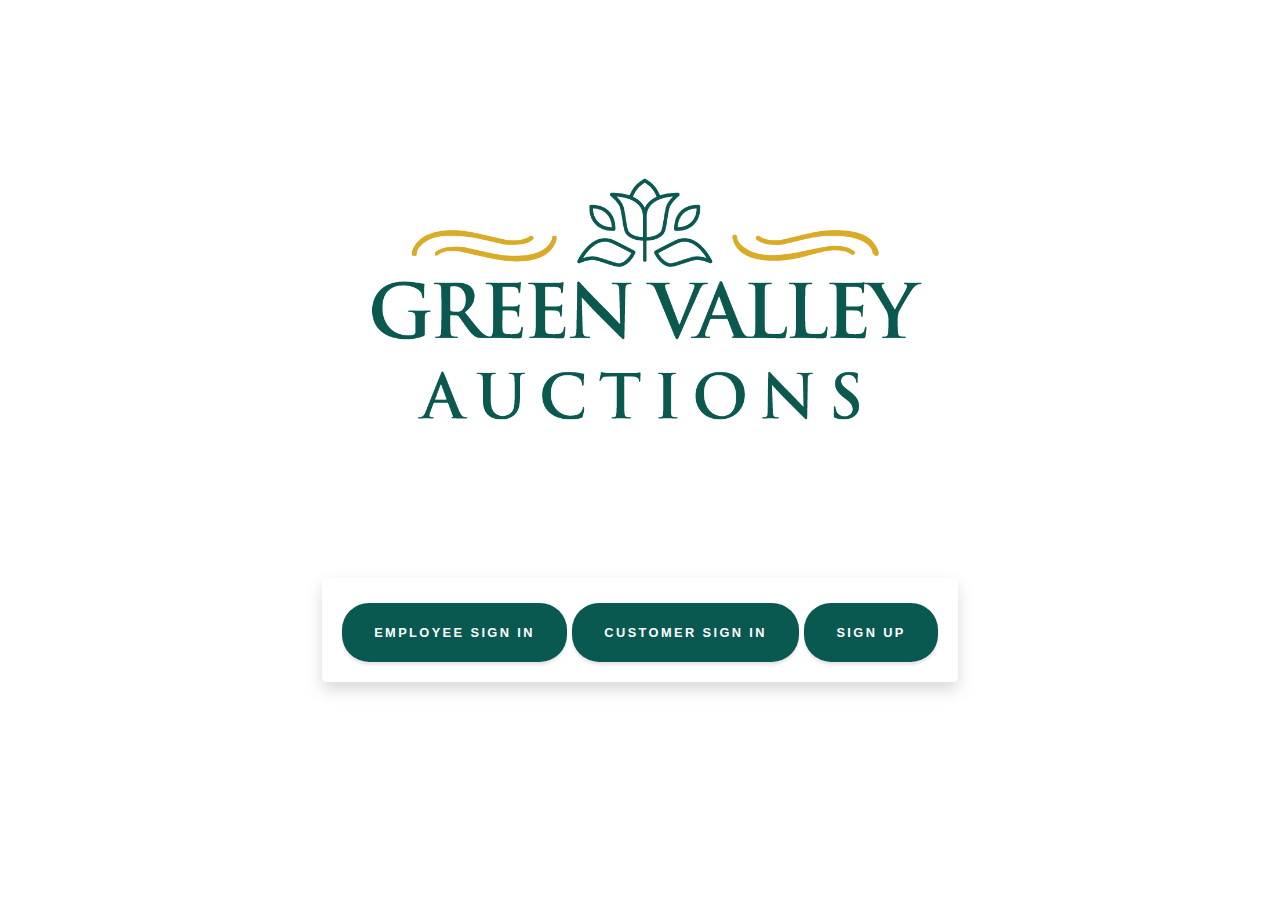
<file: index.html>
<!DOCTYPE html>

<html lang="en-US">

<head>
    <title>Green Valley Auctions</title>
    <meta charset="UTF-8">
    <meta name="viewport" content="width=device-width, initial-scale=1.0">
    <link rel="stylesheet" href="css/styles.css">
    <link rel="stylesheet" href="css/custom-styles.css">
</head>

<body>
    <header>
        <img class="main-logo" src="assets/img/Logos/GVALogo_Green.png"
            alt="Green Valley Auctions Logo">
    </header>
    <div class="row">
        <form id="form_login">
            <div class="container-fluid">
                <div class="row">
                    <aside class="col-md-5.5 mx-auto">
                        <div class="card shadow border-0">
                            <article class="card-body">
                                <a href="employee/employee-login.html" class="btn btn-primary cust">Employee Sign In</a>
                                <a href="customer/customer-login.html" class="btn btn-primary cust">Customer Sign In</a>
                                <a href="" class="btn btn-primary cust">Sign Up</a>
                            </article>
                        </div>
                    </aside>
                </div>
            </div>
        </form>
    </div>
</body>

</html>
</file>
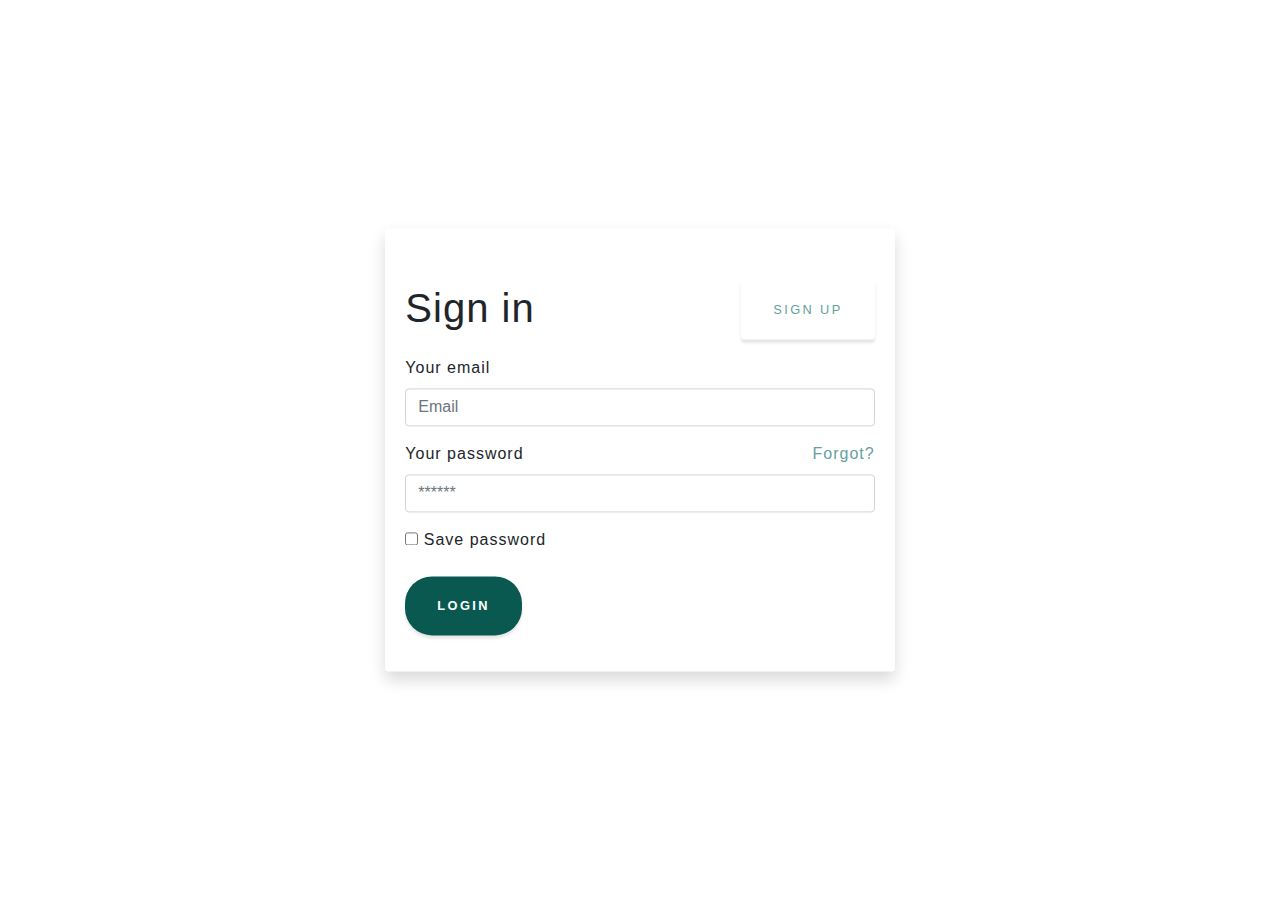
<file: customer/customer-login.html>
<!DOCTYPE html>

<html lang="en-US">

<head>
    <title>Green Valley Auction</title>
    <meta charset="UTF-8">
    <meta name="viewport" content="width=device-width, initial-scale=1.0">
    <link rel="stylesheet" href="../css/styles.css">
    <link rel="stylesheet" href="customer-login-styles.css">
</head>

<body>
    <!-- <div class="row">
        <img class="img-fluid" src="../assets/img/Logos/GVALogo_Green.png" alt="Green Valley Auction Logo">
    </div> -->
    <div class="row">
        <form id="form_login">
            <div class="container-fluid">
                <div class="row">
                    <aside class="col-md-5 mx-auto">
                        <div class="card shadow border-0">
                            <article class="card-body">
                                <a href="" class="float-right btn btn-outline-primary">Sign up</a>
                                <!--add link-->
                                <h1 class="card-title mb-4 mt-1">Sign in</h1>
                                <!--form-group-->
                                <div class="form-group">
                                    <label>Your email</label>
                                    <input name="" class="form-control" placeholder="Email" type="email">
                                </div>
                                <!--form-group-->
                                <div class="form-group">
                                    <a class="float-right" href="#">Forgot?</a>
                                    <label>Your password</label>
                                    <input class="form-control" placeholder="******" type="password">
                                </div>
                                <!--form-group-->
                                <div class="form-group">
                                    <div class="checkbox">
                                        <label> <input type="checkbox"> Save password </label>
                                        <!--checkbox-->
                                    </div>
                                </div>
                                <!--form-group-->
                                <div class="form-group">
                                    <a class="btn btn-primary js-scroll-trigger" href="customer-index.html">Login</a>
                                </div>
                                <!--form-group-->
                            </article>
        </form>

    </div>
</body>
</file>
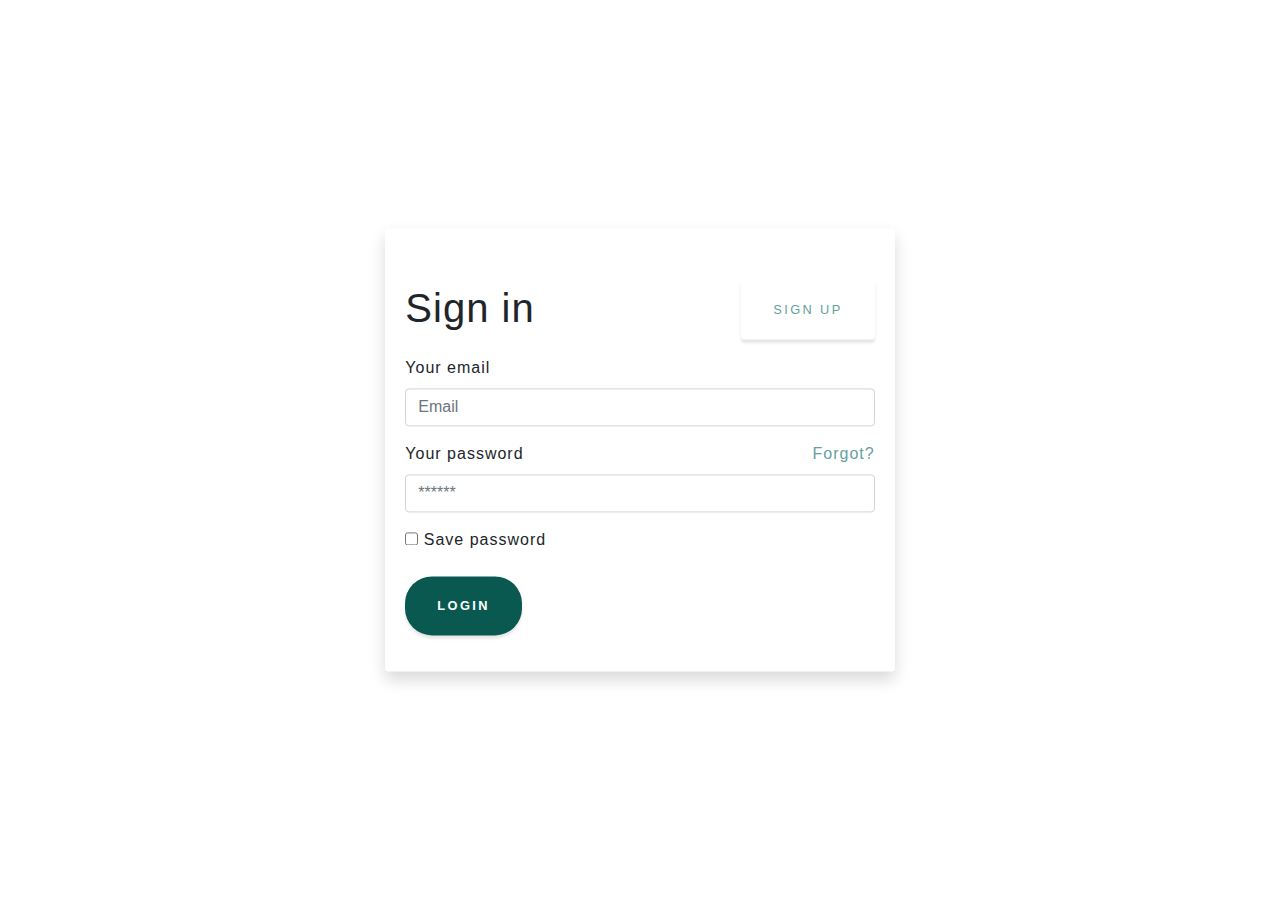
<file: employee/employee-login.html>
<!DOCTYPE html>

<html lang="en-US">

<head>
    <title>Green Valley Auction</title>
    <meta charset="UTF-8">
    <meta name="viewport" content="width=device-width, initial-scale=1.0">
    <link rel="stylesheet" href="../css/styles.css">
    <link rel="stylesheet" href="employee-login-styles.css">
</head>

<body>
    <!-- <div class="row">
        <img class="img-fluid" src="../assets/img/Logos/GVALogo_Green.png" alt="Green Valley Auction Logo">
    </div> -->
    <div class="row">
        <form id="form_login">
            <div class="container-fluid">
                <div class="row">
                    <aside class="col-md-5 mx-auto">
                        <div class="card shadow border-0">
                            <article class="card-body">
                                <a href="" class="float-right btn btn-outline-primary">Sign up</a>
                                <!--add link-->
                                <h1 class="card-title mb-4 mt-1">Sign in</h1>
                                <!--form-group-->
                                <div class="form-group">
                                    <label>Your email</label>
                                    <input name="" class="form-control" placeholder="Email" type="email">
                                </div>
                                <!--form-group-->
                                <div class="form-group">
                                    <a class="float-right" href="#">Forgot?</a>
                                    <label>Your password</label>
                                    <input class="form-control" placeholder="******" type="password">
                                </div>
                                <!--form-group-->
                                <div class="form-group">
                                    <div class="checkbox">
                                        <label> <input type="checkbox"> Save password </label>
                                        <!--checkbox-->
                                    </div>
                                </div>
                                <!--form-group-->
                                <div class="form-group">
                                    <a class="btn btn-primary js-scroll-trigger" href="employee-index.html">Login</a>
                                </div>
                                <!--form-group-->
                            </article>
                    </aside>
                </div>
            </div>
        </form>

    </div>
</body>
</file>
<file: css/custom-styles.css>
.contact {
  background-color: #DAA926;
}

.splash {
  position: relative;
  width: 100%;
  height: auto;
  min-height: 35rem;
  padding: 15rem 0;
  background: linear-gradient(to bottom, rgba(0, 0, 0, 0.3) 0%, rgba(0, 0, 0, 0.3) 75%, #000000 100%), url("../assets/img/81.jpg");
  background-position: center;
  background-repeat: no-repeat;
  background-attachment: scroll;
  background-size: cover;
}

.splash-title {
  font-family: "Helvetica Neue", Arial, sans-serif;
  font-size: 5.6rem;
  margin: 150px 0 0 auto;
}

#form_login {
  width: 100%;
  left      : 50%;
  top       : 70%;
  position  : absolute;
  transform : translate(-50%, -50%);
}

.footer-link {
  color: #095951;
}

.main-logo{
  width: 50%;
  display: block;
  margin-top: 10%;
  margin-left: auto;
  margin-right: auto;
}

.card-body{
  padding-top: 25px;
}

.logo{
  text-align: center;
}

.card{
  align-self: center;
  margin-left: auto;
  margin-right: auto;
  border: 0px;
}
</file>
<file: customer/customer-login-styles.css>
@charset "UTF-8";

#form_login {
    width: 100%;
    left      : 50%;
    top       : 50%;
    position  : absolute;
    transform : translate(-50%, -50%);
  }
</file>
<file: employee/employee-login-styles.css>
@charset "UTF-8";

#form_login {
    width: 100%;
    left      : 50%;
    top       : 50%;
    position  : absolute;
    transform : translate(-50%, -50%);
  }
</file>
